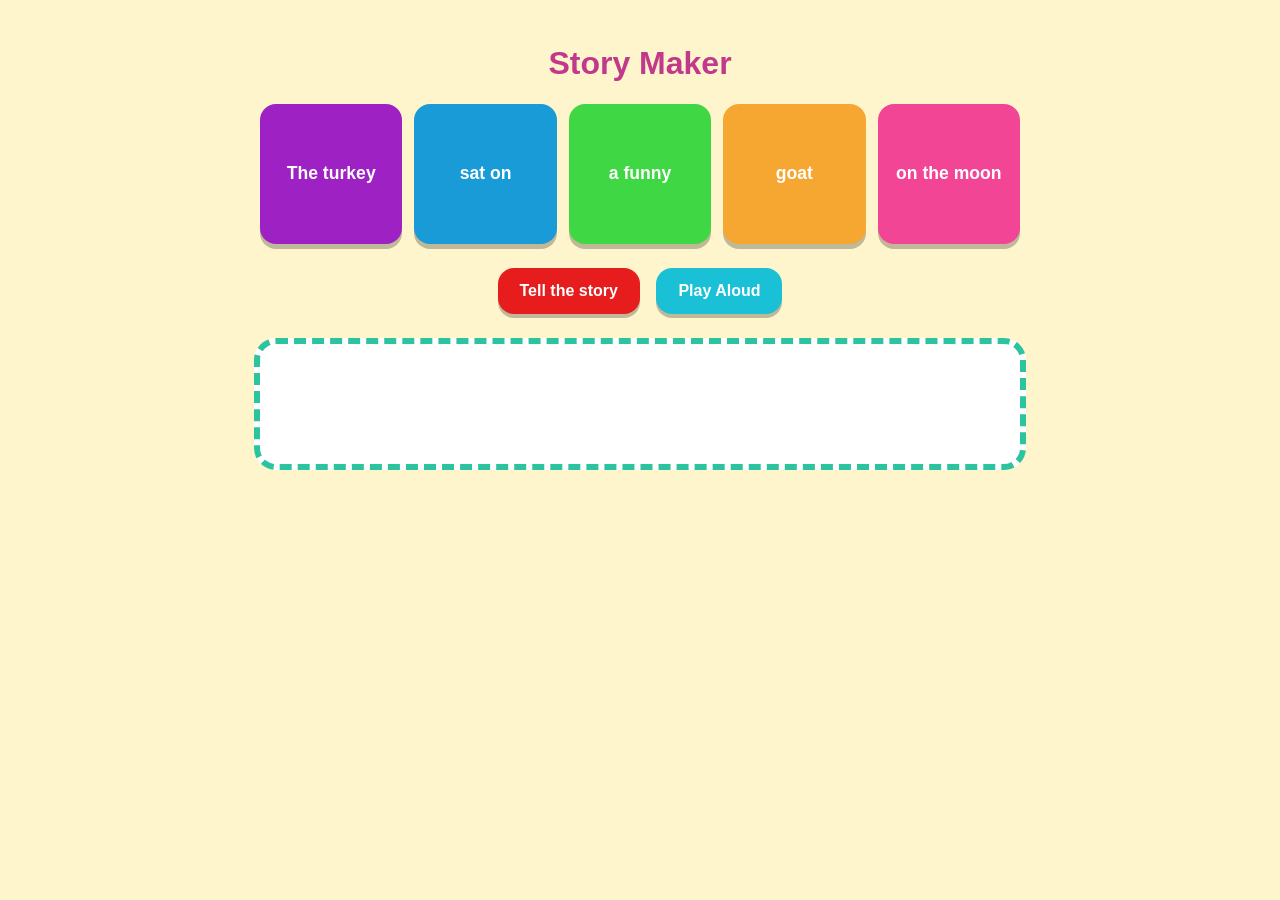
<file: assignment-1/index.html>
<!DOCTYPE html>
<html lang="en">
<head>
    <meta charset="utf-8" />
    <title>Story Maker | COMP1073 Client-Side JavaScript</title>
    <link href="css/normalize.css" rel="stylesheet" />
    <link href="css/styles.css" rel="stylesheet" />
    <script src="js/script.js" defer></script>
</head>
<body>
    <h1>Story Maker</h1>

    <main class="machine">

    <!-- 5 sentence-part buttons -->
    <button class="word-btn" data-part="0" type="button">
        <span class="label" id="word0">The turkey</span>
    </button>
        
    <button class="word-btn" data-part="1" type="button">
        <span class="label" id="word1">sat on</span>
    </button>
        
    <button class="word-btn" data-part="2" type="button">
        <span class="label" id="word2">a funny</span>
    </button>
        
    <button class="word-btn" data-part="3" type="button">
        <span class="label" id="word3">goat</span>
    </button>

    <button class="word-btn" data-part="4" type="button">
        <span class="label" id="word4">on the moon</span>
    </button>

</main>
    <section class="controls">
        <!-- button to show the finished story and place to show it-->
        <button id="tellBtn" type="button">Tell the story</button>
        <button id="speakBtn" type="button">Play Aloud</button>
    </section>
    
    <section id="story"></section>

</body>
</html>
</file>
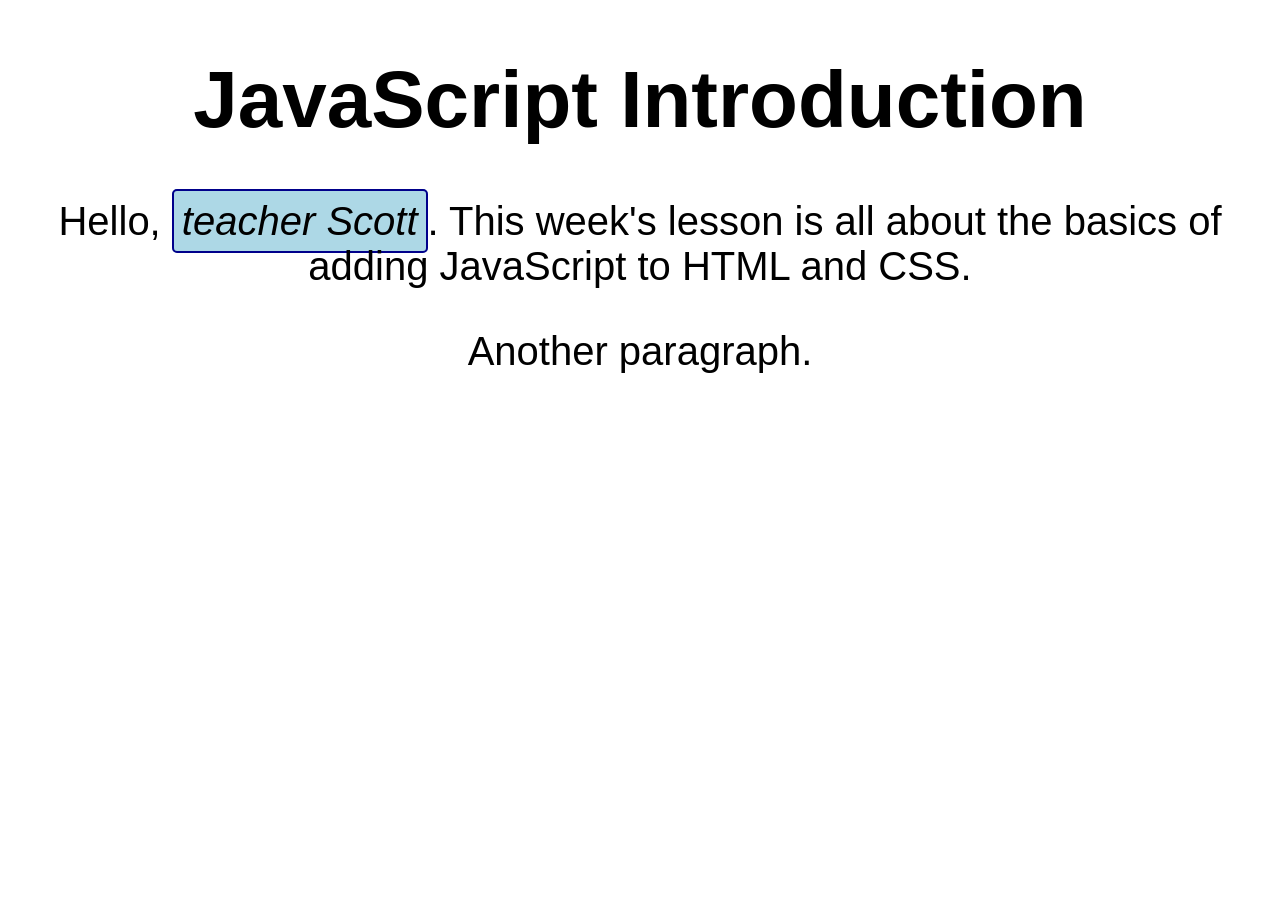
<file: lesson-1/index.html>
<!DOCTYPE html>
<html lang="en">
<head>
	<meta charset="UTF-8" />
	<title>JavaScript Introduction | COMP1073 Client-Side JavaScript</title>
	<link rel="stylesheet" href="css/styles.css" />
	<script src="js/script.js" defer></script>
</head>
<body>
	<h1>JavaScript Introduction</h1>
	<p>Hello, <em>teacher Scott</em>. This week's lesson is all about the basics of adding JavaScript to HTML and CSS.</p>
	<p>Another paragraph.</p>
</body>
</html>
</file>
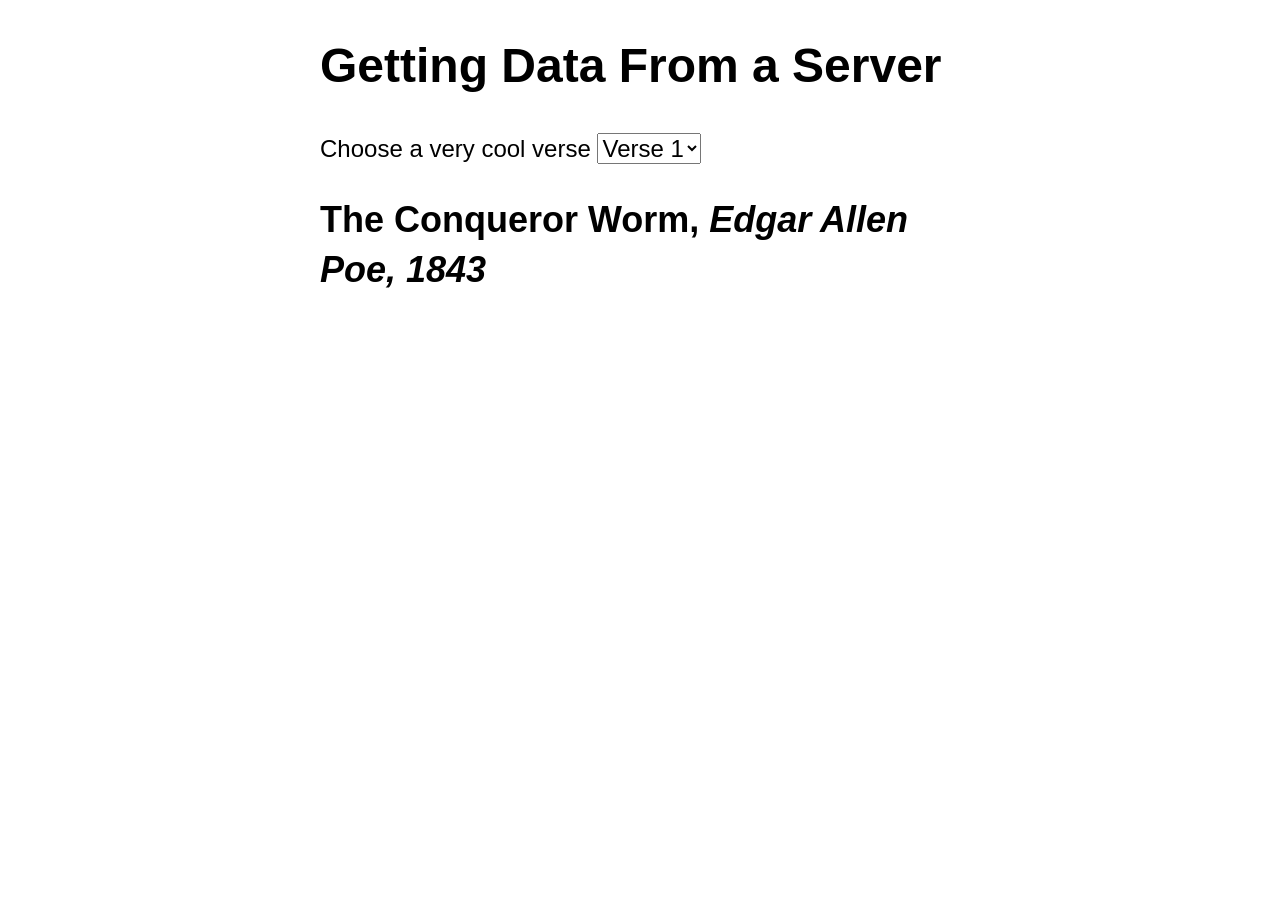
<file: lesson-11/index.html>
<!DOCTYPE html>
<html lang="en">
<head>
	<meta charset="utf-8" />
	<title>Getting Data From a Server | COMP1073 Client-Side JavaScript</title>
	<meta name="viewport" content="width=device-width, initial-scale=1.0" />
	<link href="css/normalize.css" rel="stylesheet" />
	<link href="css/styles.css" rel="stylesheet" />
	<script src="js/poetry.js" defer></script>
</head>

<body>
	<h1>Getting Data From a Server</h1>
	<form>
		<label for="verse-choose">Choose a very cool verse</label>
		<select id="verse-choose" name="verse-choose">
			<option value="verse1" selected>Verse 1</option>
			<option value="verse2">Verse 2</option>
			<option value="verse3">Verse 3</option>
			<option value="verse4">Verse 4</option>
		</select>
	</form>
	<h2>The Conqueror Worm, <em>Edgar Allen Poe, 1843</em></h2>
	<pre>
	</pre>
</body>
</html>
</file>
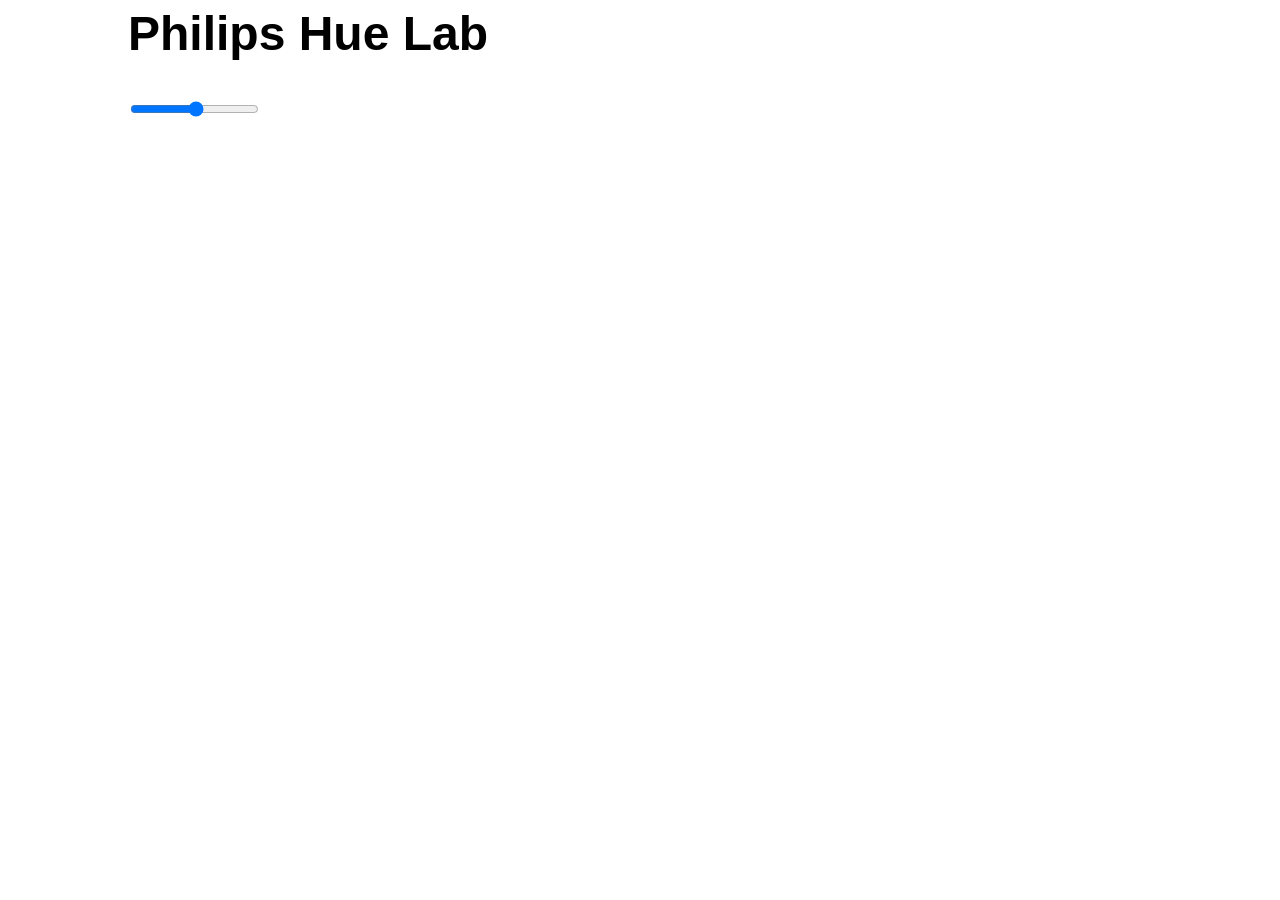
<file: lesson-12/index.html>
<html>
	<head>
		<title>Hue Lab</title>
		<meta charset="utf-8" />
		<meta name="viewport" content="width=device-width, initial-scale=1.0" />
		<link href="css/styles.css" rel="stylesheet" />
		<script src="js/hue.js" defer></script>
	</head>
	<body>
		<h1>Philips Hue Lab</h1>
		<input type="range" id="hue" min="0" max="47" />
	</body>
</html>
</file>
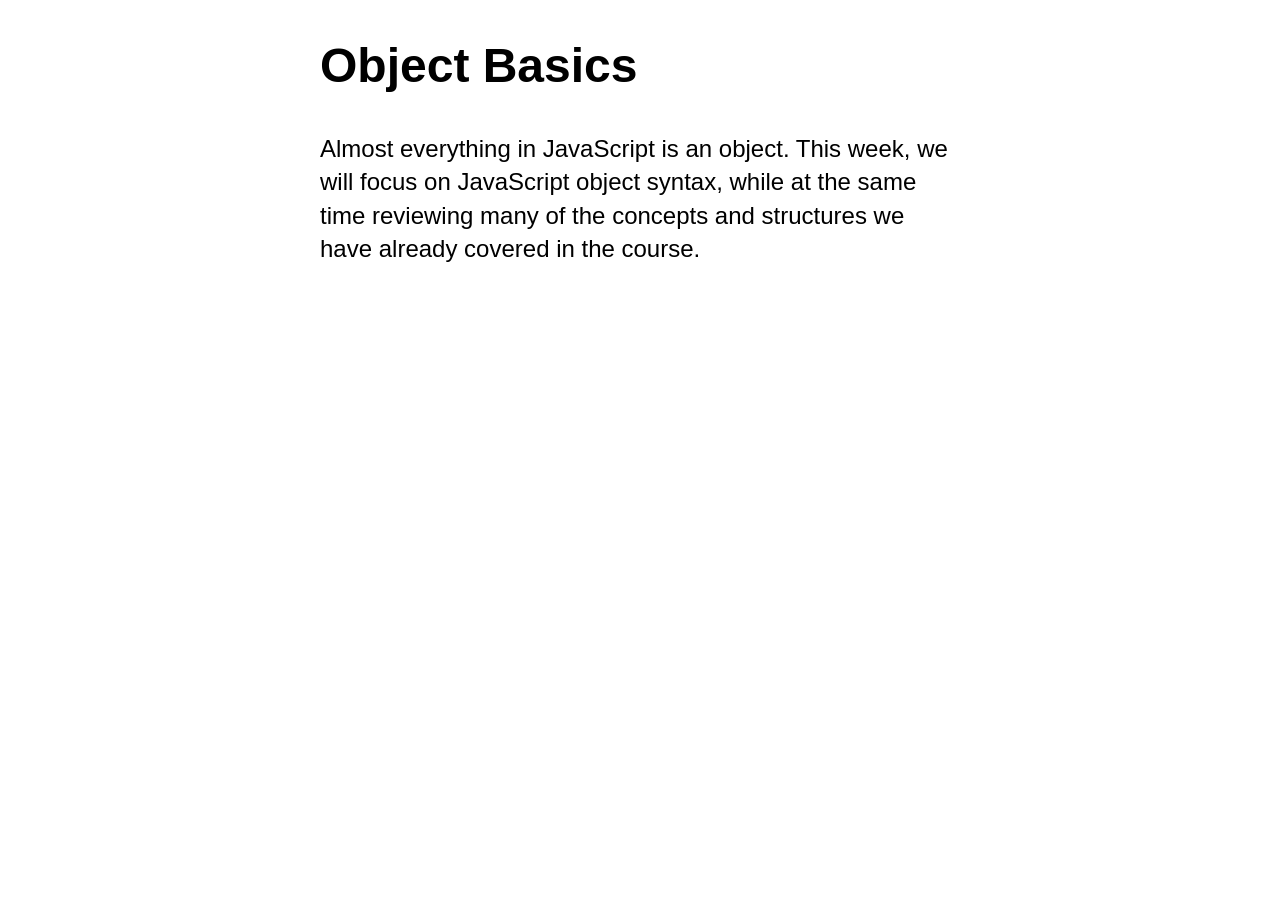
<file: lesson-8/index.html>
<!DOCTYPE html>
<html lang="en">
<head>
	<meta charset="utf-8" />
	<title>Object Basics | COMP1073 Client-Side JavaScript</title>
	<meta name="viewport" content="width=device-width, initial-scale=1.0" />
	<link href="css/normalize.css" rel="stylesheet" />
	<link href="css/styles.css" rel="stylesheet" />
	<script src="js/objects.js" defer></script>
</head>

<body>
	<h1>Object Basics</h1>
	<p>Almost everything in JavaScript is an object. This week, we will focus on JavaScript object syntax, while at the same time reviewing many of the concepts and structures we have already covered in the course.</p>
	<p id="output"></p>
</body>
</html>
</file>
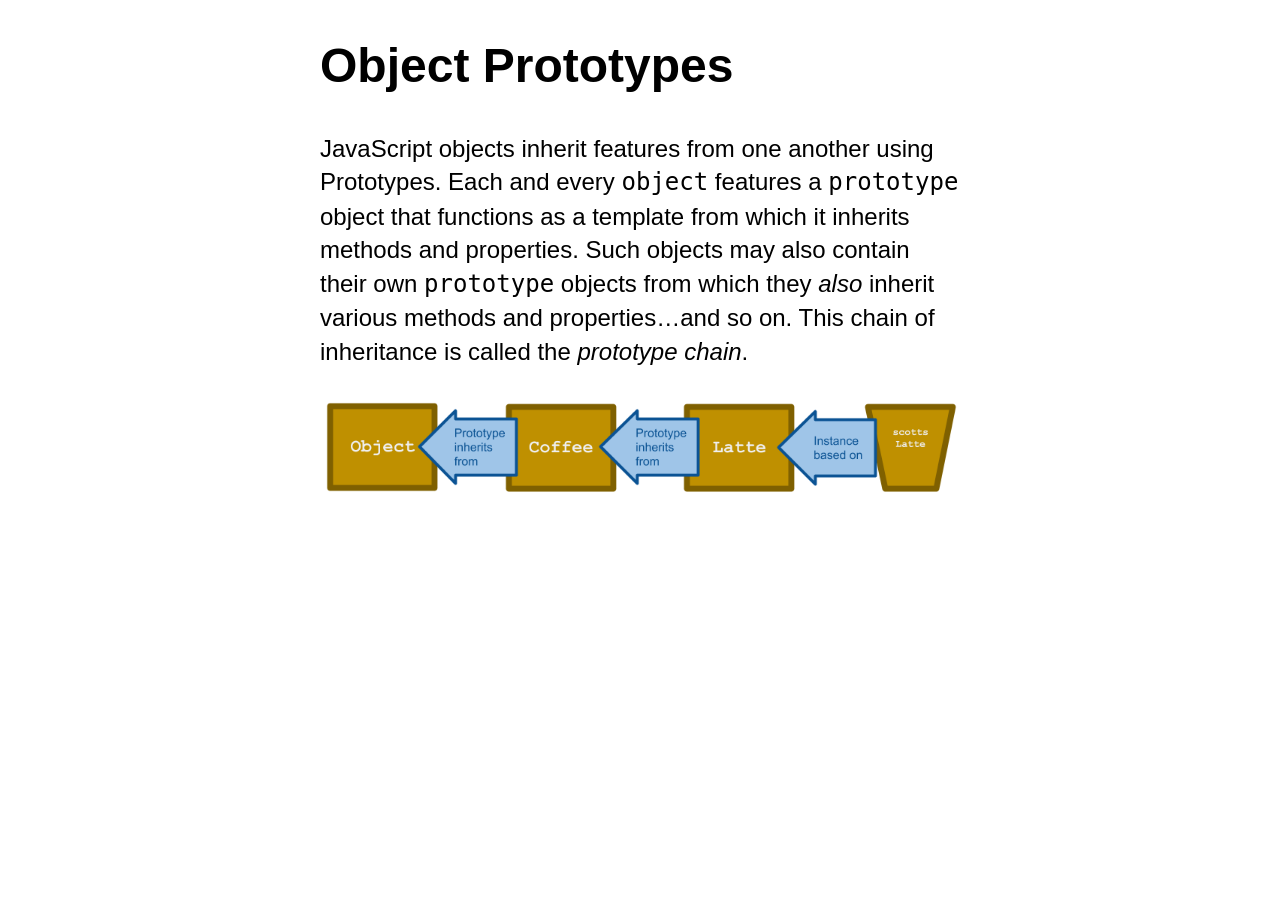
<file: lesson-9/index.html>
<!DOCTYPE html>
<html lang="en">
<head>
	<meta charset="utf-8" />
	<title>Object Prototypes | COMP1073 Client-Side JavaScript</title>
	<meta name="viewport" content="width=device-width, initial-scale=1.0" />
	<link href="css/normalize.css" rel="stylesheet" />
	<link href="css/styles.css" rel="stylesheet" />
	<script src="js/index.js" defer></script>
</head>

<body>
	<h1>Object Prototypes</h1>
	<p>JavaScript objects inherit features from one another using Prototypes. Each and every <code>object</code> features a <code>prototype</code> object that functions as a template from which it inherits methods and properties. Such objects may also contain their own <code>prototype</code> objects from which they <em>also</em> inherit various methods and properties…and so on. This chain of inheritance is called the <dfn>prototype chain</dfn>.</p>
	<p><img src="images/js-prototype-inheritance.png" width="100%" alt="JavaScript Prototype Inheritance" /></p>
	<p id="output"></p>
</body>
</html>
</file>
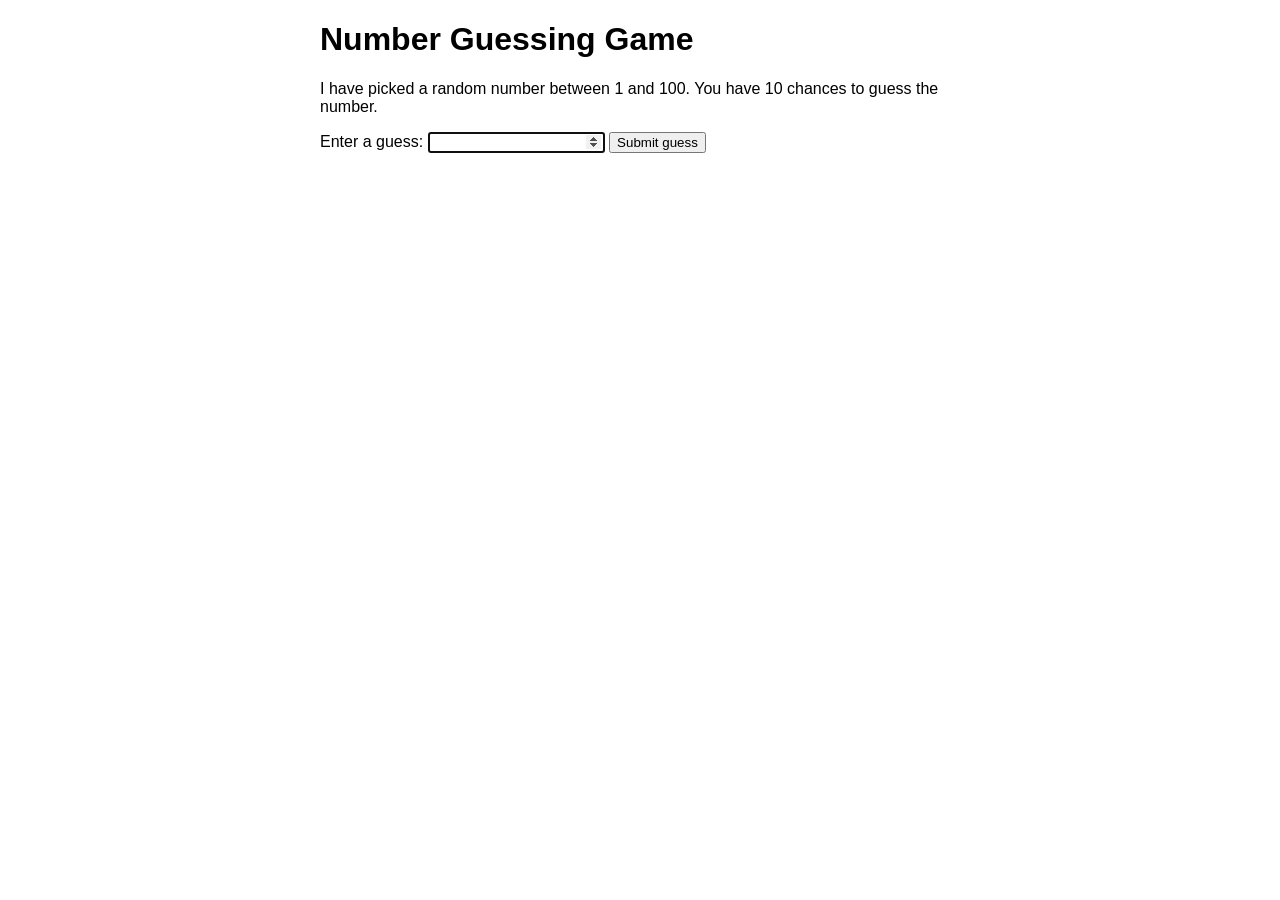
<file: lesson-1/guess.html>
<!DOCTYPE html>
<html lang="en">
	<head>
		<meta charset="utf-8" />
		<title>Number Guessing Game | COMP1073 Client-Side JavaScript</title>
		<link rel="stylesheet" href="css/guess.css" />
		<script src="js/guess.js" defer></script>
	</head>

	<body>
		<h1>Number Guessing Game</h1>
		<p>I have picked a random number between 1 and 100. You have 10 chances to guess the number.</p>

		<!-- Guessing form controls -->
		<label for="guessField">Enter a guess: </label>
		<input type="number" id="guessField">
		<button>Submit guess</button>

		<!-- Elements to contain feedback for user -->
		<section>
			<p id="guesses"></p>
			<p id="lastResult"></p>
			<p id="lowOrHi"></p>
		</section>

		<script>
		</script>
	</body>
</html>
</file>
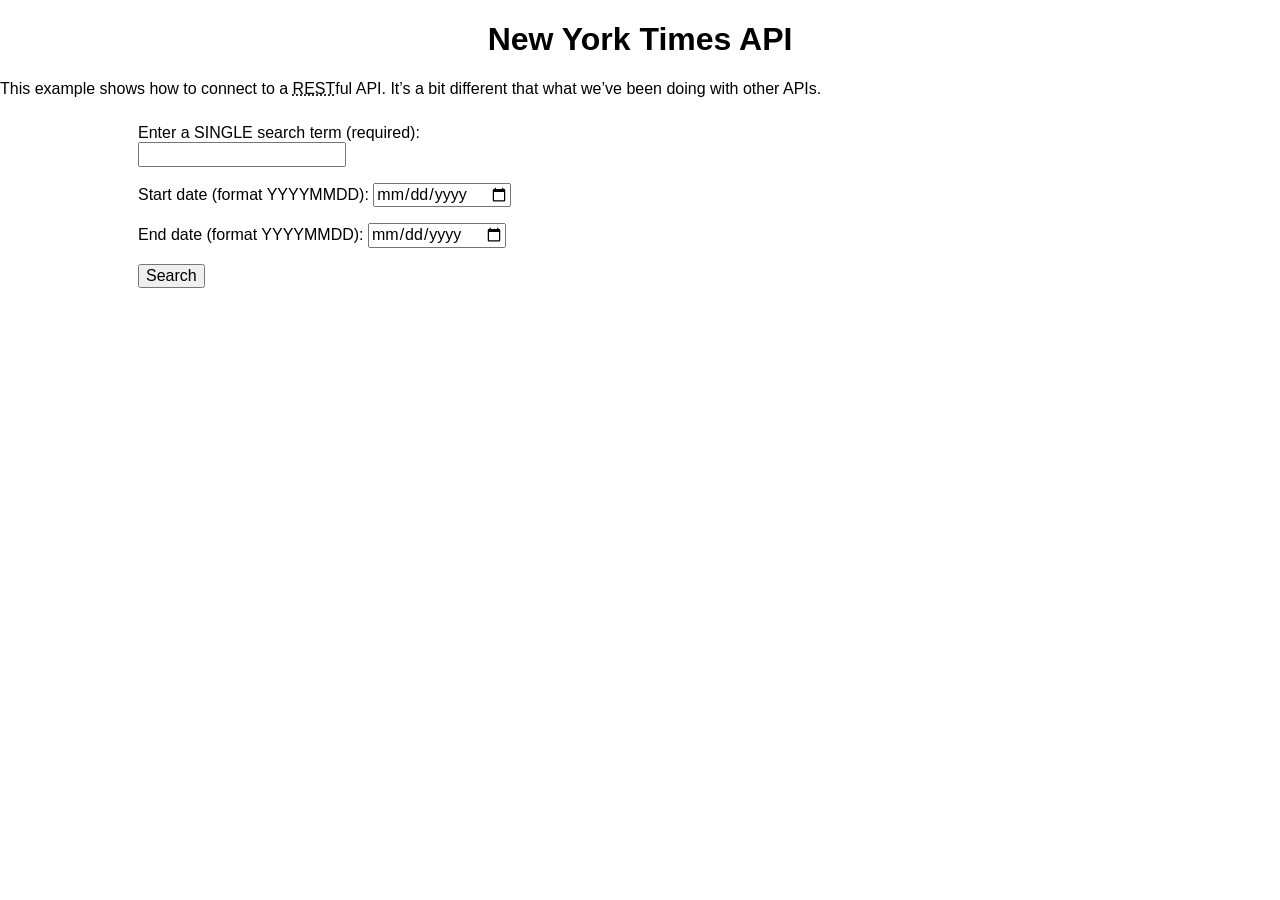
<file: lesson-11/nytimes.html>
<!DOCTYPE html>
<html>
<head>
	<meta charset="utf-8" />
	<title>Third Party APIs | COMP1073 Client-Side JavaScript</title>
	<meta name="viewport" content="width=device-width, initial-scale=1.0" />
	<link href="css/normalize.css" rel="stylesheet" />
	<link href="css/nytimes.css" rel="stylesheet" />
	<script src="js/nytimes.js" defer></script>
</head>
<body>
	<h1>New York Times API</h1>
	<p>This example shows how to connect to a <abbr title="REpresentative State Transfer">REST</abbr>ful API. It’s a bit different that what we’ve been doing with other APIs.</p>
	<div class="wrapper">
		<div class="controls">
			<form>
				<p>
					<label for="search">Enter a SINGLE search term (required): </label>
					<input type="text" id="search" class="search" required>
				</p>
				<p>
					<label for="start-date">Start date (format YYYYMMDD): </label>
					<input type="date" id="start-date" class="start-date" pattern="[0-9]{8}">
				</p>
				<p>
					<label for="end-date">End date (format YYYYMMDD): </label>
					<input type="date" id="end-date" class="end-date" pattern="[0-9]{8}">
				</p>
				<p>
					<button class="submit">Search</button>
				</p>
			</form>
		</div>
		<div class="results">
			<section>
			</section>
		</div>
	</div>
</body>
</html>
</file>
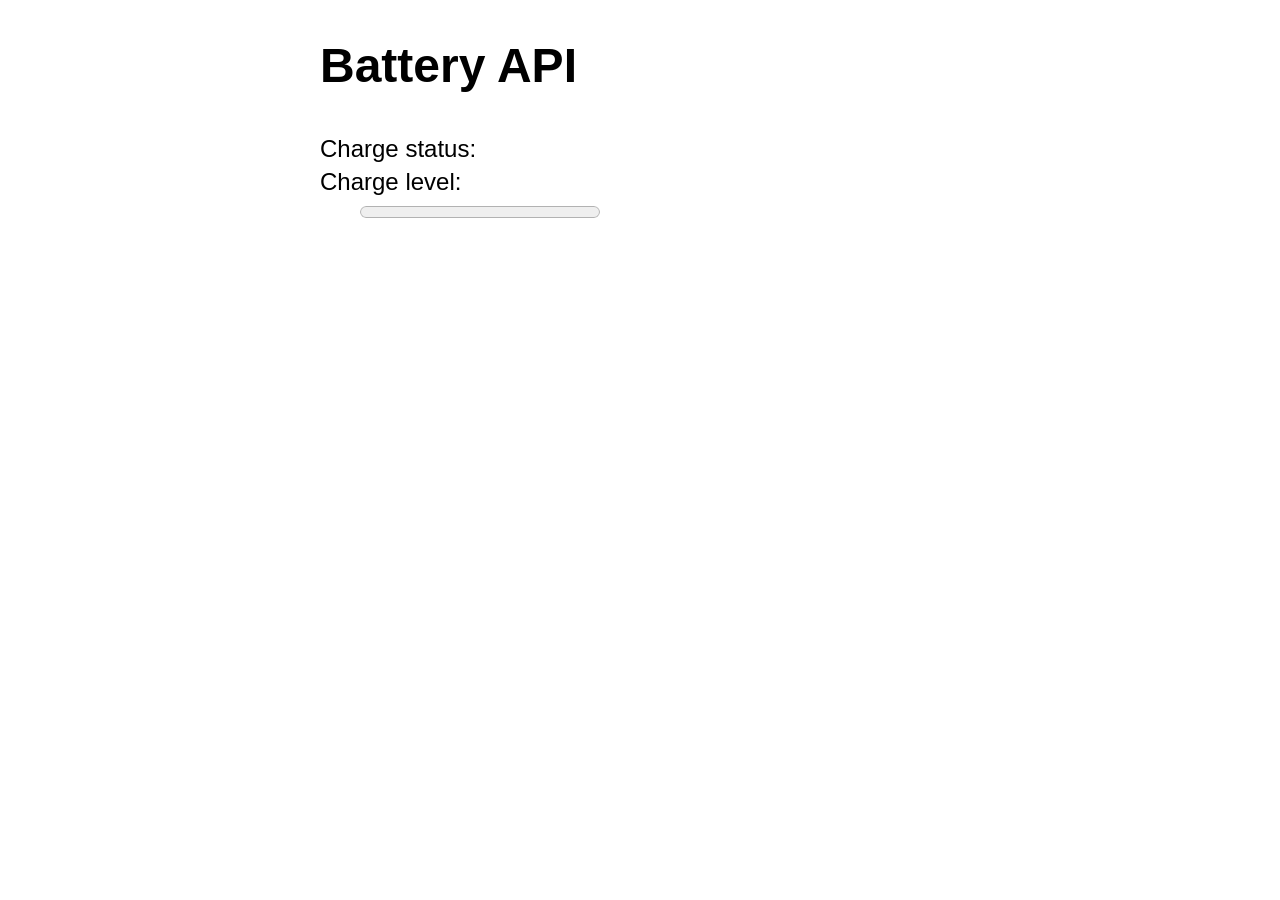
<file: lesson-13/battery.html>
<!DOCTYPE html>
<html lang="en">
<head>
	<meta charset="utf-8" />
	<title>Battery API | COMP1073 Client-Side JavaScript</title>
	<meta name="viewport" content="width=device-width, initial-scale=1.0" />
	<link href="css/normalize.css" rel="stylesheet" />
	<link href="css/styles.css" rel="stylesheet" />
	<script src="js/battery.js" defer></script>
</head>

<body>
	<h1>Battery API</h1>
	<dl id="battery">
		<dt>Charge status:</dt>
		<dd></dd>
		<dt>Charge level:</dt>
		<dd>
			<progress max="100" value="0"></progress>
			<output></output>
		</dd>
	</dl>
</body>
</html>
</file>
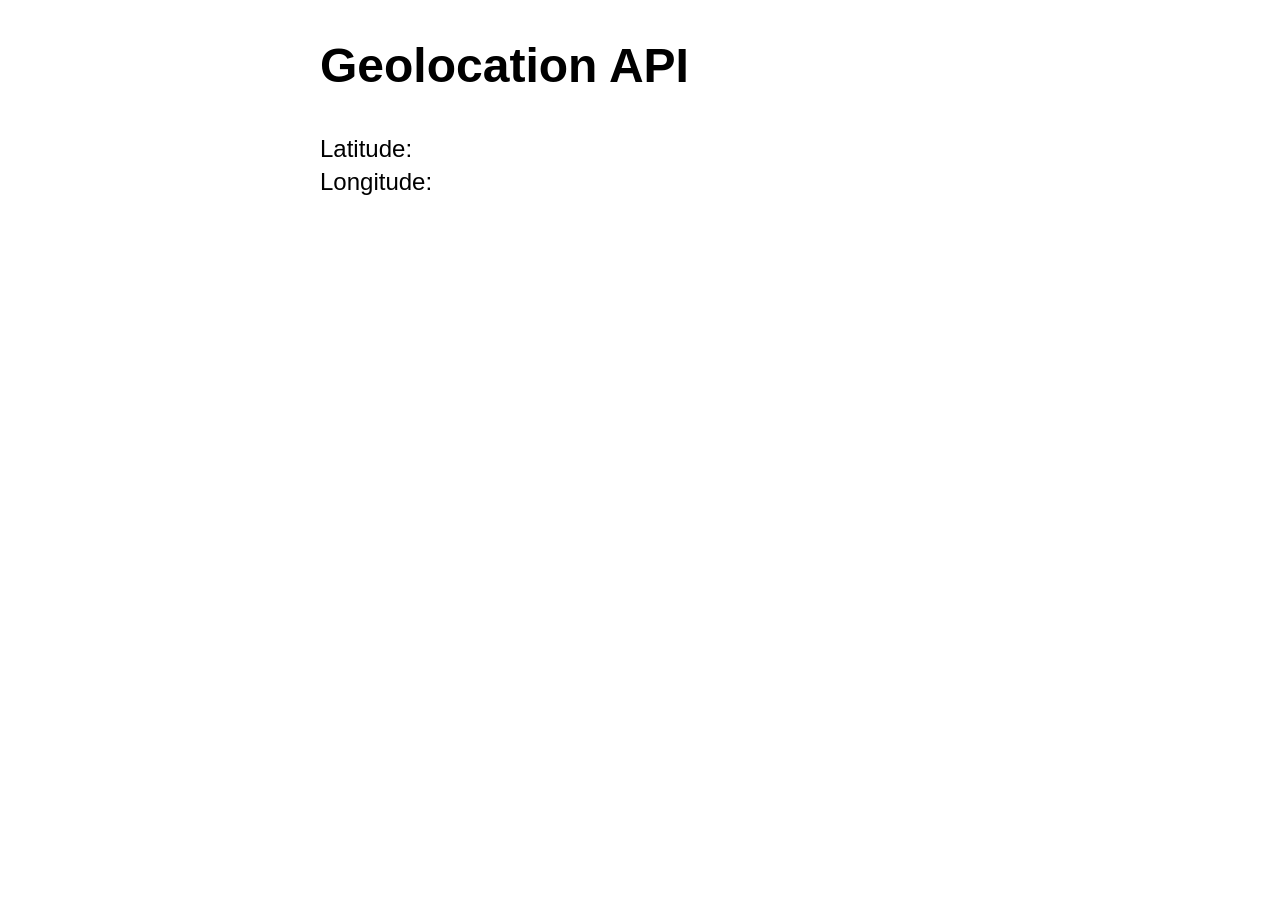
<file: lesson-13/geolocation.html>
<!DOCTYPE html>
<html lang="en">
<head>
	<meta charset="utf-8" />
	<title>Geolocation API | COMP1073 Client-Side JavaScript</title>
	<meta name="viewport" content="width=device-width, initial-scale=1.0" />
	<link href="css/normalize.css" rel="stylesheet" />
	<link href="css/styles.css" rel="stylesheet" />
	<script src="js/geolocation.js" defer></script>
</head>

<body>
	<h1>Geolocation API</h1>
	<p id="status"></p>
	<dl id="latlong">
		<dt>Latitude:</dt>
		<dd></dd>
		<dt>Longitude:</dt>
		<dd></dd>
	</dl>
	<a id="mapLink" href=""></a>
</body>
</html>
</file>
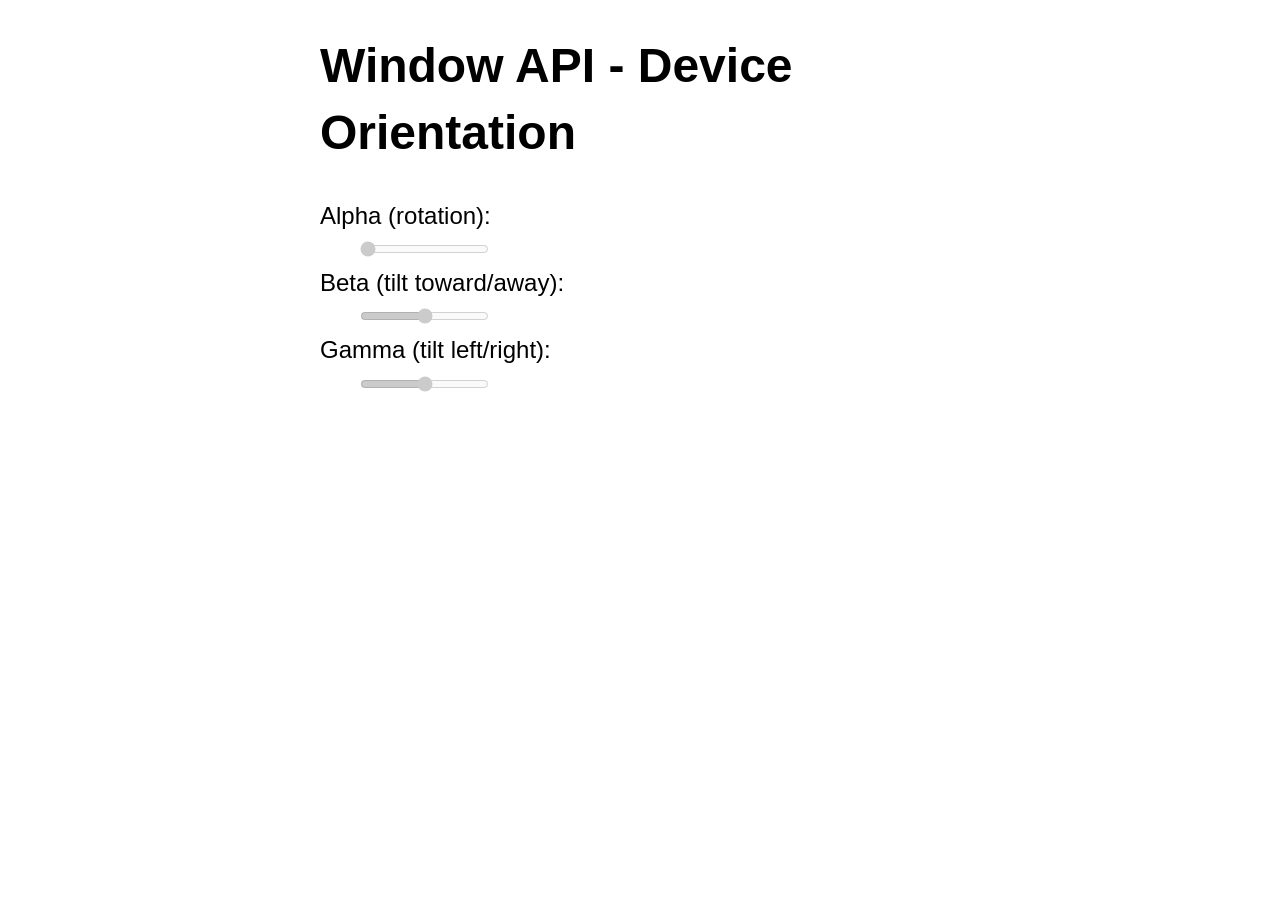
<file: lesson-13/orientation.html>
<!DOCTYPE html>
<html lang="en">
<head>
	<meta charset="utf-8" />
	<title>Window API - Device Orientation | COMP1073 Client-Side JavaScript</title>
	<meta name="viewport" content="width=device-width, initial-scale=1.0" />
	<link href="css/normalize.css" rel="stylesheet" />
	<link href="css/styles.css" rel="stylesheet" />
	<script src="js/orientation.js" defer></script>
</head>

<body>
	<h1>Window API - Device Orientation</h1>
	<p id="status"></p>
	<dl id="latlong">
		<dt>Alpha (rotation):</dt>
		<dd id="alpha">
			<input type="range" name="alpha" 
         min="0" max="359" value="0" step="1" disabled>
			<output></output>
		</dd>
		<dt>Beta (tilt toward/away):</dt>
		<dd id="beta">
			<input type="range" name="beta" 
         min="-180" max="179" value="0" step="1" disabled>
			<output></output>
		</dd>
		<dt>Gamma (tilt left/right):</dt>
		<dd id="gamma">
			<input type="range" name="gamma" 
         min="-90" max="89" value="0" step="1" disabled>
			<output></output>
		</dd>
	</dl>
</body>
</html>
</file>
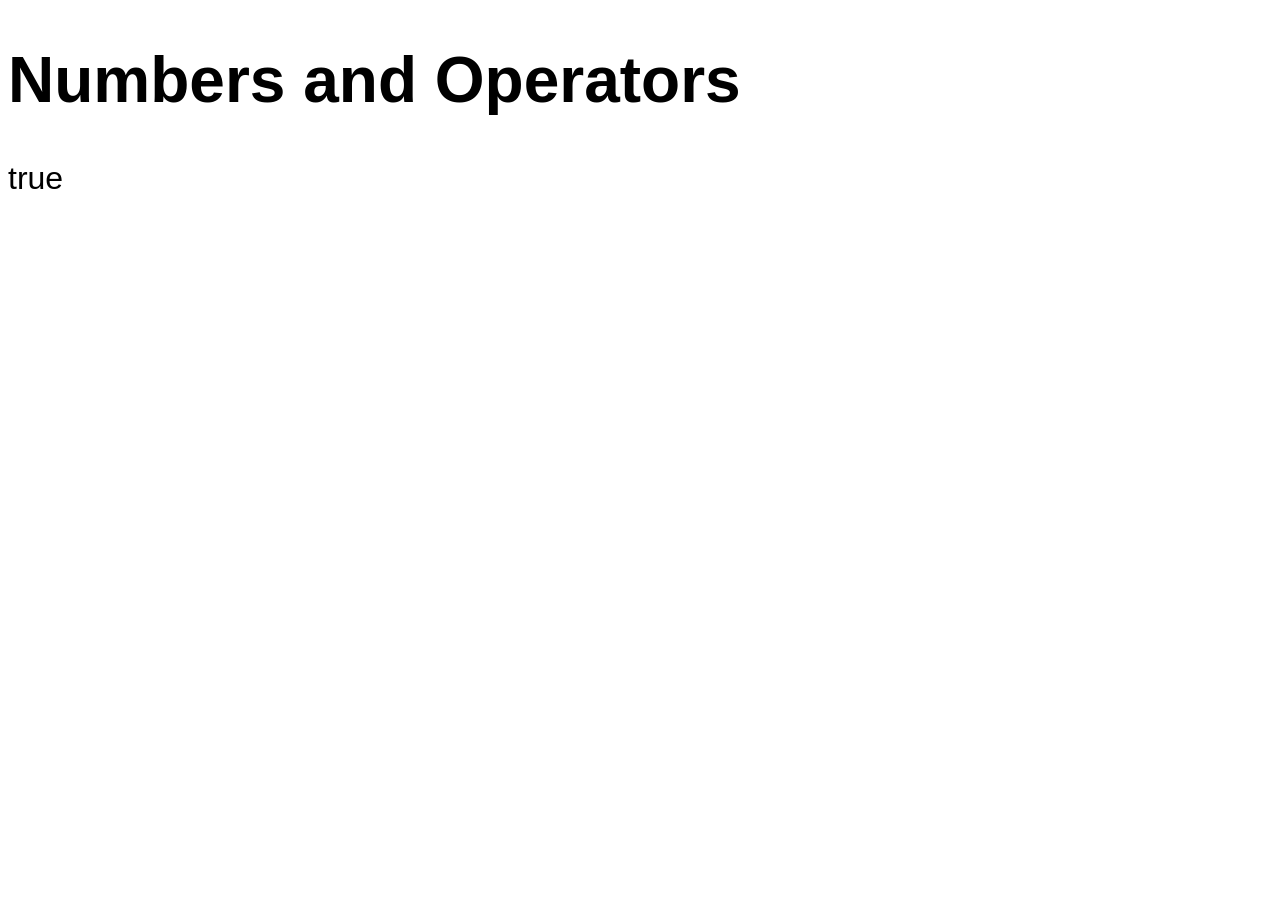
<file: lesson-2/numbers.html>
<!DOCTYPE html>
<html>
<head>
	<meta charset="utf-8" />
	<title>Numbers and Operators | COMP1073 Client-Side JavaScript</title>
	<link href="css/styles.css" rel="stylesheet" />
</head>

<body>
	<h1>Numbers and Operators</h1>
	<p></p>
    <script>
        const output = document.querySelector("p");
        /* STEP 1: Number types (integer, float, and double)
        declare and initialize an integer and a float, then in the console, reveal the number type with typeof(varName) */
        let myInt = 5;
        let myFloat = 6.23545;
        let myDouble = 5.23543564346535433454;
        let myBinary = 0b1001010100101001;
        let myHex = 0x04F6E2;
        // Note - there are also different number systems: binary, octal, and hexadecimal

        /* STEP 2: Arithmetic operators
        + (addition), - (subtraction), * (multiplication), / (division), % (remainder or modulo), ** (exponent) */
        let step2a = 5 ** 2;
        // step2a = Math.pow(5, 3);
        output.textContent = step2a;

        // Try declaring and initializing a couple of variables as numbers
        let num1 = 90;
        let num2 = 30;
        let step2b = num1 * num2 / 8 + 2 - 0.5;
        output.textContent = step2b;

        /* OR… num1 * num2 / 8 + 2 - 0.5; */

        /* Keep in mind operator precedence, just like you were taught in math class (/, *, +, -)
        num1 + num2 * 5 - 25 ... is not 575 ... it is 215 */
        let step2c = (num1 + num2) * 5 - 25;
        output.textContent = step2c;
        /* If you want to avoid this precedence, use parenthesis
        (num1 + num2) * 5 - 25 */

        /* STEP 3: Increment and decrement operators
        ++ and -- are mostly found inside loops to move a counter variable to the next value when needed, either up or down. */
        let step3 = 5;
        // step3 --;
        // output.textContent = step3;

        // Note 1 - you cannot increment/decrement a number directly
        // Note 2 - typing num++ or num-- in the console will output the number before incrementing or decrmenting - try ++num or --num, instead

        /* STEP 4: Assignment Operators
        = (assignment), += (addition assignment), -= (subtraction assignment), *= (multiplication assignment), /= (division assignment) */
        let step4 = 5;
        step4 *= 2;
        output.textContent = step4;

        /* STEP 5: Comparison Operators
        ===	(strict equality), !==	(strict-non-equality), == (equality), < (less than), > (greater than), <= (less than or equal to), >=	(greater than or equal to) */
        let step5a = 5;
        let step5b = "5";
        let step5c = step5a !== step5b;
        output.textContent = step5c;

    </script>
</body>
</html>
</file>
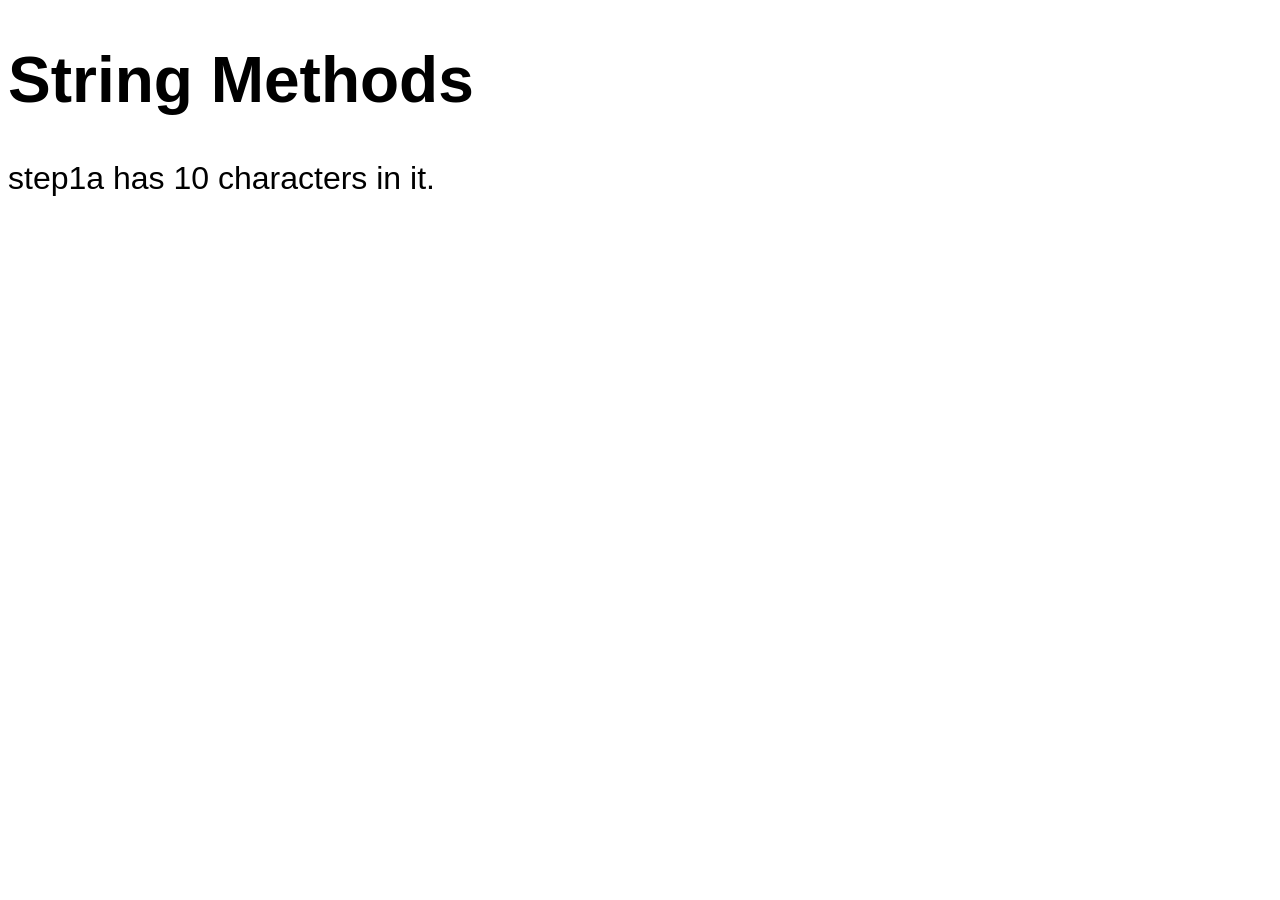
<file: lesson-2/string-methods.html>
<!DOCTYPE html>
<html>
<head>
	<meta charset="utf-8" />
	<title>String Methods | COMP1073 Client-Side JavaScript</title>
	<link href="css/styles.css" rel="stylesheet" />
</head>

<body>
	<h1>String Methods</h1>
	<p>JavaScript output to go here.</p>
    <script>
        let output = document.querySelector('p');
        
        /* STEP 1: String Length */
        let step1a = "My string.";
        let step1b = step1a.length;
        output.textContent = "step1a has " + step1b + " characters in it.";

        /* STEP 2: Retrieving a Specific String Character */
        let step2a = step1a[9];
        console.log(step2a);

        /* STEP 3: Extracting Part of a String */
        let step3a = step1a.indexOf("string");
        console.log(step3a);
        // Note - if the substring is not found within the string, indexOf() returns -1
        let step3b = step1a.slice(step3a, step3a + 6);
        console.log(step3b);
        // Note - if you don't specify where to end the slice, the method returns the rest of the string

        /* STEP 4: Changing Case */
        let step4 = step1a.toLowerCase();
        console.log(step4);

        /* STEP 5: Updating Parts of a String */
        let step5 = step1a.replace("string", "car");
        console.log(step5);

    </script>
</body>
</html>
</file>
<file: lesson-1/css/styles.css>
@charset "utf-8";
html {
	font-family: sans-serif;
	font-size: 250%;
	text-align: center;
}
p em {
	background-color: lightblue;
	border: 2px solid darkblue;
	border-radius: 5px;
	padding: 0.2em;
	cursor: pointer;
}
</file>
<file: lesson-11/css/styles.css>
/* Page Styles */
@charset "utf-8";
body {
	font-family: sans-serif;
	font-size: 150%;
	line-height: 1.4;
	width: 640px;
	margin-left: auto;
	margin-right: auto;
}
</file>
<file: lesson-12/css/styles.css>
@charset "utf-8";

html {
	box-sizing: border-box;
  }
*, *:before, *:after {
	box-sizing: inherit;
}

body {
	font-family: sans-serif;
	font-size: 150%;
	line-height: 1.4;
	width: 80%;
	margin: 0 auto;
}
</file>
<file: lesson-8/css/styles.css>
/* Page Styles */
@charset "utf-8";
body {
	font-family: sans-serif;
	font-size: 150%;
	line-height: 1.4;
	width: 640px;
	margin-left: auto;
	margin-right: auto;
	/* transition: all 1s; */
}
</file>
<file: lesson-9/css/styles.css>
/* Page Styles */
@charset "utf-8";
body {
	font-family: sans-serif;
	font-size: 150%;
	line-height: 1.4;
	width: 640px;
	margin-left: auto;
	margin-right: auto;
	/* transition: all 1s; */
}
</file>
<file: lesson-1/css/guess.css>
@charset "utf-8";

html {
	font-family: sans-serif;
}
body {
	width: 50%;
	max-width: 800px;
	min-width: 480px;
	margin: 0 auto;
}
#lastResult {
	color: white;
	padding: 3px;
}
</file>
<file: lesson-11/css/nytimes.css>
body {
  font-family: sans-serif;
}

.wrapper {
  width: 80%;
  margin: 0 auto;
  display: flex;
}

.controls, .results {
  flex: 1;
  padding: 10px;
}

form p:nth-of-type(1) {
  margin-top: 0;
}

h1 {
  text-align: center;
}

h2 {
  font-size: 20px;
}

article p {
  font-size: 14px;
  line-height: 1.5;
}

article p:nth-of-type(2) {
  font-size: 14px;
  line-height: 2;
}

nav {
  margin-bottom: 50px;
}

.prev {
  float: left;
}

.next {
  float: right;
}

article {
  padding: 10px;
  margin-bottom: 20px;
  background-color: #ddd;
  border: 1px solid #ccc;
}

img {
  float: right;
  margin-left: 20px;
  max-width: 200px;
}

.clearfix {
  clear: both;
}

span {
  background-color: #ccc;
  padding: 5px;
  margin: 5px;
}
</file>
<file: lesson-13/css/styles.css>
/* Page Styles */
@charset "utf-8";
body {
	font-family: sans-serif;
	font-size: 150%;
	line-height: 1.4;
	width: 640px;
	margin-left: auto;
	margin-right: auto;
}
</file>
<file: lesson-2/css/styles.css>
@charset "utf-8";
html {
	font-family: sans-serif;
	font-size: 200%;
}
</file>
<file: assignment-1/css/styles.css>
@charset "utf-8";

/* 
    Story Maker Comp1073 Client-Side Scripting Assignment
    bright, toy style layout. loaded after normalize.css
*/

/* base page */
body {
    font-family: "Comic Sans MS", "Chalkboard SE", "Comic Relief", sans-serif;
    background-color: #fff5cc;
    color: #333;
    text-align: center;
    padding: 24px 16px 48px;
}

h1 {
    color: #c0398b;
}

/* row of 5 word buttons */
.machine {
    max-width: 760px;
    margin: 0 auto 24px;
    display: grid;
    grid-template-columns: repeat(5, 1fr);
    gap: 12px;
}

.word-btn {
    min-height: 140px;
    border: none;
    border-radius: 16px;
    color: #fff;
    font: inherit;
    font-weight: bold;
    padding: 12px;
    cursor: pointer;
    box-shadow: 0 5px 0 rgba(0, 0, 0, 0.25);
}

/* press down effect */
.word-btn:active {
    transform: translateY(4px);
    box-shadow: 0 1px 0 rgba(0, 0, 0, 0.25);
}

/* different colors for each of the 5 parts */
.word-btn[data-part="0"] { background-color: #9e21c4; }
.word-btn[data-part="1"] { background-color: #199bd8; }
.word-btn[data-part="2"] { background-color: #3fd844; }
.word-btn[data-part="3"] { background-color: #f5a731; }
.word-btn[data-part="4"] { background-color: #f34596; }

.label {
    font-size: 1.1rem;
}

/* action buttons */
.controls {
    margin-bottom: 24px;
}

.controls button {
    color: #fff;
    font: inherit;
    font-weight: bold;
    border: none;
    border-radius: 16px;
    padding: 14px 22px;
    margin: 0 6px;
    cursor: pointer;
    box-shadow: 0 4px 0 rgba(0, 0, 0, 0.25);
}

#tellBtn {
    background-color: #e71c1c;
}
#speakBtn {
    background-color: #1ac0d6;
}

/* story output box */
#story {
    max-width: 720px;
    margin: 0 auto;
    padding: 20px;
    background-color: #fff;
    border: 6px dashed #2bc49e;
    border-radius: 22px;
    min-height: 80px;
}

.finished {
    font-size: 1.5rem;
    font-weight: bold;
    color: #c0398b;
    margin: 0;
}
</file>
